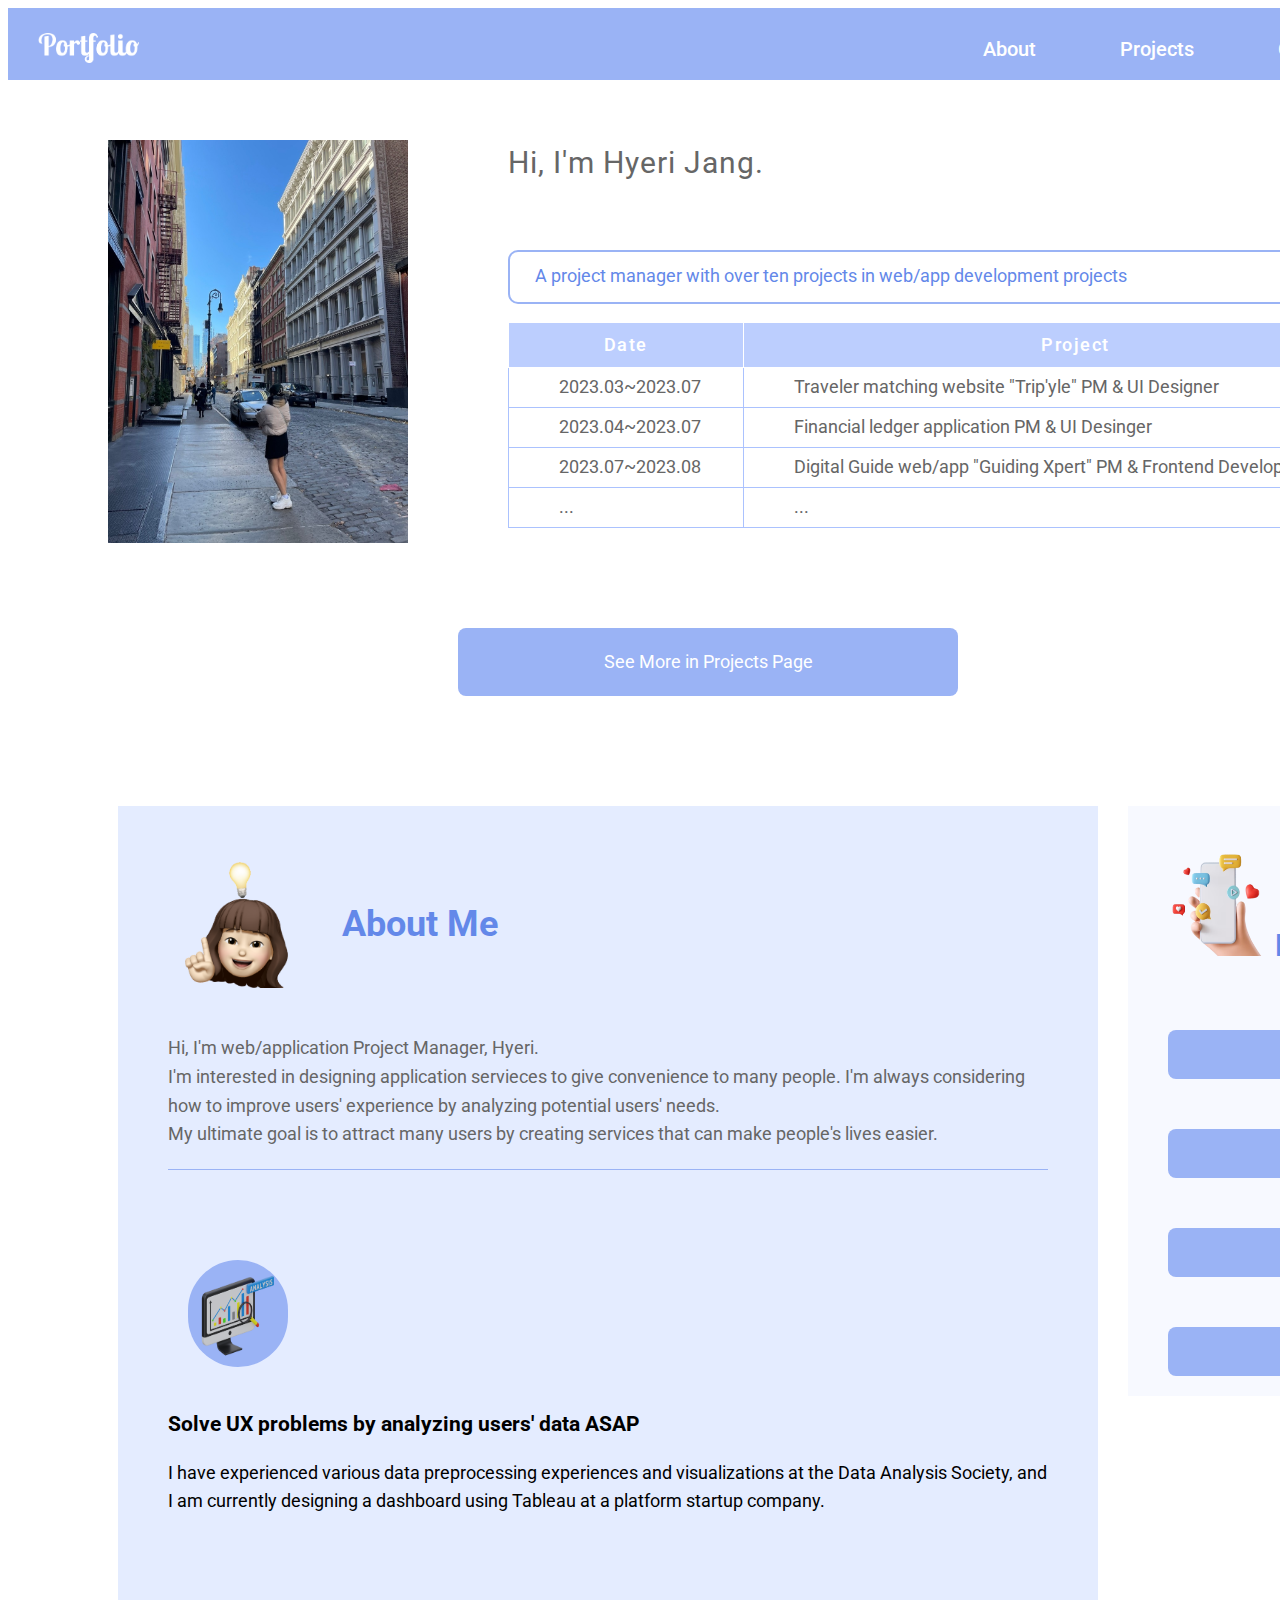
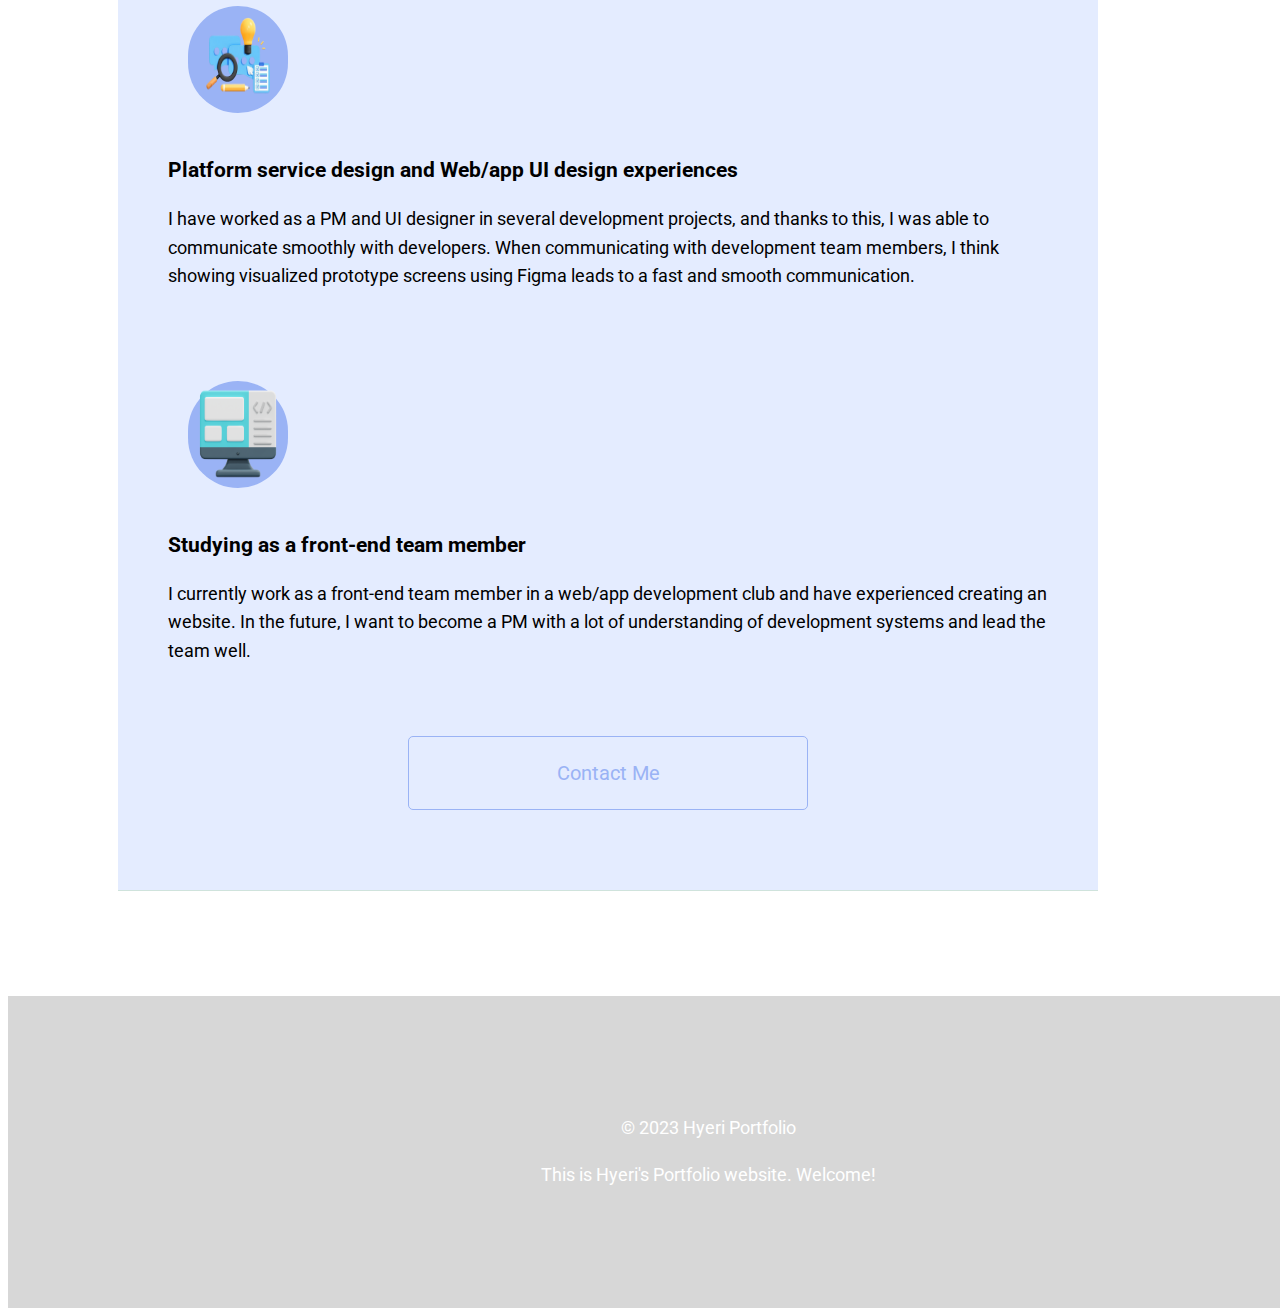
<file: index.html>
<!DOCTYPE html>
<html lang="ko">
    <head>
        <title>웹 문서 만들기 실습</title>
        <link rel="stylesheet" type="text/css" href="./style.css">
        <link rel="preconnect" href="https://fonts.googleapis.com">
        <link rel="preconnect" href="https://fonts.gstatic.com" crossorigin>
        <link href="https://fonts.googleapis.com/css2?family=Roboto:wght@100;300;400;500&display=swap" rel="stylesheet">
    </head>
    <body>
        <header class="header">
            <div class="container">
                <a class="logo" href="#" >
                    <img src="./img/logo.png" alt="로고 이미지">
                </a>
                <p></p>
                <nav class="nav">
                    <ul class="list">
                        <li class="list-item"><a href="about.html">About</a></li>
                        <li class="list-item"><a href="#">Projects</a></li>
                        <li class="list-item"><a href="#">Contact</a></li>
                    </ul>
                </nav>
            </div>
        </header>
        <main class="main">
            <div class="profile-section">
                <div class="container">
                    <img src="./img/profile.jpg" alt="프로필 이미지" class="myprofile">
                    <p class="message">
                        Hi, I'm Hyeri Jang.
                    <p>    
                    <p class="intro-text">
                        A project manager with over ten projects in web/app development
                        projects
                    <p>
                    <table class="overview_table">
                        <thead>
                            <tr>
                                <th>Date</th>
                                <th>Project</th>
                            </tr>
                        </thead>
                        <tbody>
                            <tr>
                                <td>2023.03~2023.07</td>
                                <td>Traveler matching website "Trip'yle" PM & UI Designer</td>
                            </tr>
                            <tr>
                                <td>2023.04~2023.07</td>
                                <td>Financial ledger application PM & UI Desinger</td>
                            </tr>
                            <tr>
                                <td>2023.07~2023.08</td>
                                <td>Digital Guide web/app "Guiding Xpert" PM & Frontend Developer</td>
                            </tr>
                            <tr>
                                <td>...</td>
                                <td>...</td>
                            </tr>
                        </tbody>
                    </table>
                    <a href="#" class="more_Btn">See More in Projects Page
                    </a>
                </div>
            </div>
            <div class="content-wrapper">
                <div class="main-content">
                    <div class = "mc-container">
                        <img src="./img/mycharacter.png" alt="미모티콘" class="mycharacter">
                         <h1> About Me</h1>
                        <p class = "mc-desc">
                            Hi, I'm web/application Project Manager, Hyeri.<br>
                            I'm interested in designing application servieces to give convenience to many people.
                            I'm always considering how to improve users' experience by analyzing potential users' needs.<br>
                            My ultimate goal is to attract many users by creating services 
                            that can make people's lives easier.
                        </p>
                        <div class = "mc-section">
                            <a class="img">
                                <img src="./img/analysis.png" 
                                     width="80px" height="90px" alt="데이터 분석" />
                            </a>
                            <h3 class = "mc-section-h">
                                Solve UX problems by analyzing users' data ASAP
                            </h3>
                            <p class = "mc-section-m">
                                I have experienced various data preprocessing experiences 
                                and visualizations at the Data Analysis Society, 
                                and I am currently designing a dashboard using Tableau 
                                at a platform startup company.
                            </p>
                        </div><!-- div mc-section -->
                        <div class = "mc-section">
                            <a class="img">
                                <img src="./img/design.png" 
                                     width="80px" height="90px" alt="기획" />
                            </a>
                            <h3 class = "mc-section-h">
                                Platform service design and Web/app UI design experiences
                            </h3>
                            <p class = "mc-section-m">
                                I have worked as a PM and UI designer in several development projects, 
                                and thanks to this, I was able to communicate smoothly with developers.
                                When communicating with development team members, 
                                I think showing visualized prototype screens using Figma 
                                leads to a fast and smooth communication.
                            </p>
                        </div> <!-- div mc-section -->
                        <div class = "mc-section">
                            <a class="img">
                                <img src="./img/coding.png"
                                width="80px" height="90px" alt="개발" />
                            </a>
                            <h3 class = "mc-section-h">
                                Studying as a front-end team member
                            </h3>
                            <p class = "mc-section-m">
                               I currently work as a front-end team member in a web/app development club 
                                and have experienced creating an website. 
                                In the future, I want to become a PM with a lot of understanding of development systems
                                and lead the team well.
                            </p>
                        </div> <!-- div mc-section -->
                    <a href="#" class="lmad"> Contact Me </a>
                    </div> <!-- div mc-container -->
                </div>
                <div class="side-content">
                    <div class = "side-content-container">
                            <div class = "side-content-h-sd">
                                <img src="./img/sns.png" width="100px" height="120px"
                                     alt="sns이미지">
                                My SNS
                            </div>  
                            <a href="https://github.com/hyer2/" class="dlr">Github </a>
                            <a href="https://instagram.com/hyer2/" class="dlr">Instagram </a>
                            <a href="https://naverblog.com/hyer2/" class="dlr">Naverblog </a>
                            <a href="https://youtube.com/hyer2/" class="dlr">Youtube </a>
                    </div>
                </div>
            </div>
        </main>
    <footer class="footer">
         <p>&copy; 2023 Hyeri Portfolio</p>
        <p>This is Hyeri's Portfolio website. Welcome!</p>
    </footer>
    </body>
</html>
</file>
<file: style.css>
*,
*::before,
*::after {
    box-sizing: border-box;
}
html {
    font-size : 10px;
}
body {
    min-width : 1400px;
    font-size : 1.8rem;
    line-height : 1.6;
    font-family : Roboto;
}
a {
    text-decoration : none;
}
/* HEADER */
.header {
    background : #9AB3F5;
    height : 72px;
    padding : 5px 0px 4px;
}
.container {
    max-width : 1600px;
    margin : 0 auto 0 auto;
    position : relative;
}
.logo img {
    position: absolute;
    top: 0px;
    left: 30px;
    width: auto;
    height: 30px; 
}

.nav {
    text-align : right;
    margin : 20px;
}

.list-item {
    display : inline-block;
    font-weight : 500;
    font-size : 2rem;
    }

.list-item a {
    color : white;
    padding : 40px;
}

.list-item a:hover{
    color : #6388E9 ;
}

/* MAIN */
/**profile-sectiont**/
.profile-section {
    text-align : left ;
    padding : 50px 0;
}

.myprofile {
    padding: 10px 100px;
    width: 500px;
    height: auto;
}


.message {
    text-align : left ;
    position : absolute;
    top :-20px;
    left : 500px;
    line-height : 1.5;
    letter-spacing: 1px;
    font-size:30px;
    color : #666666;
}

.intro-text{
    border-radius: 10px;
    border-style: solid;
    border-color: #9AB3F5;
    border-width: 2px;
    color: #6388E9;
    display: flex;
    flex-direction: row;
    align-items: center;
    justify-content: left;
    padding: 25px;
    width: 900px;
    height: 50px;
    margin-left: 500px;
    margin-top: -330px;
    
}


.overview_table {
    width: 900px;
    border-collapse: collapse;
    margin: 0px 0 0 500px;
}


.overview_table th {
    background-color: rgba(171, 194, 254, 0.8); /* RGB 색상과 투명도 (0.5) 설정 */
    color: #FFFFFF;
    text-align: center;
    font-weight : 550;
    letter-spacing: 1.5px;
    border: 1px solid #FFFFFF;
    padding: 8px;
}



.overview_table td {
    background-color:#FFFFFF ;
    color: #666666; 
    text-align: left; 
    border: 1px solid #ABC2FE; 
    padding: 5px;
    padding-left: 50px; 
}

.more_Btn {
    display : block ;
    padding : 20px 50px;
    border-radius : 8px;
    text-align : center ;
    background : #9AB3F5;
    color : white;
    width : 500px;
    font-weight : 400;
    margin : 100px auto 50px;
}

.more_Btn:hover {
     background : #6388E9;
}

/**main-content**/
.content-wrapper {
    box-sizing: border-box;
    width: 1600px;
    margin: 0 auto;
    padding: 0px;
}

.main-content {
    float : left;
    width: 70%;
    padding-left: 10px;
}

.mc-container {
    max-width : 1120px;
    margin : 10px 30px 0 100px;
    padding : 20px 50px ;
    border-bottom : 1px solid #CFE3DC;
    background-color:#E4ECFF;
}

.mycharacter {
    display: inline-block;
    vertical-align: middle;
    width: 150px;
    height: auto;
} h1 {
    display: inline-block;
    vertical-align: middle;
    margin: 70px 20px;
    color: #6388E9;
}

.mc-desc {
    padding-right: 20px;
    font-size: 18px;
    margin: 10px 0px;
    color: #666666;
    border-bottom: 1px solid #9AB3F5;
    padding-bottom: 20px; 
}


.mc-section {
    margin : 70px 0;
}

.img{
    display : inline-block ;
    border-radius : 90px;
    background : #9AB3F5;
    width : 100px;
    margin : 20px 20px;
    padding-top : 8px;
    text-align : center;
}

.mc-section-h{
    margin : 20px 0 0;
}

.mc-section-m {
font-family : Roboto ;
}

.lmad {
    display : block;
    text-align : center;
    background: none;
    border: 1px solid #9AB3F5;
    border-radius : 5px;
    color: #9AB3F5;
    font-weight: 400;
    margin: 20px auto 60px;
    padding : 20px 50px;
    max-width: 400px;
    font-family : Roboto;
    font-size : 2rem;
}

.lmad:hover {
    background : #6388E9;
    border: 1px solid #6388E9;
    color: white;
    }


/* SIDE*/
.side-content {
    background: rgba(228, 236, 255, 0.3);
    float : right;
    width: 30%;
    margin-top:10px;
}

.side-content-container {
    margin : 20px 20px;
    padding : 0 20px ;
    text-align : left;
}

.side-content-h-sd{
    font-size : 30px;
    padding: 10px 0;
    color: #6388E9;
    font-weight: 600;
}
.github {
    display: inline-block;
    vertical-align: middle;
    width: 100px;
}

.dlr {
    display: inline-block; 
    padding: 10px 70px;
    border-radius: 8px;
    background: #9AB3F5;
    color: white;
    width: 400px; 
    font-weight: 400;
    margin: 50px auto 0;
    text-align: center;
}

.dlr:hover{
    background : #6388E9;
}


/* footer */
.footer {
    background-color: #D7D7D7;
    color: white;
    text-align: center;
    margin-top: 1800px;
    padding: 100px;
}
</file>
